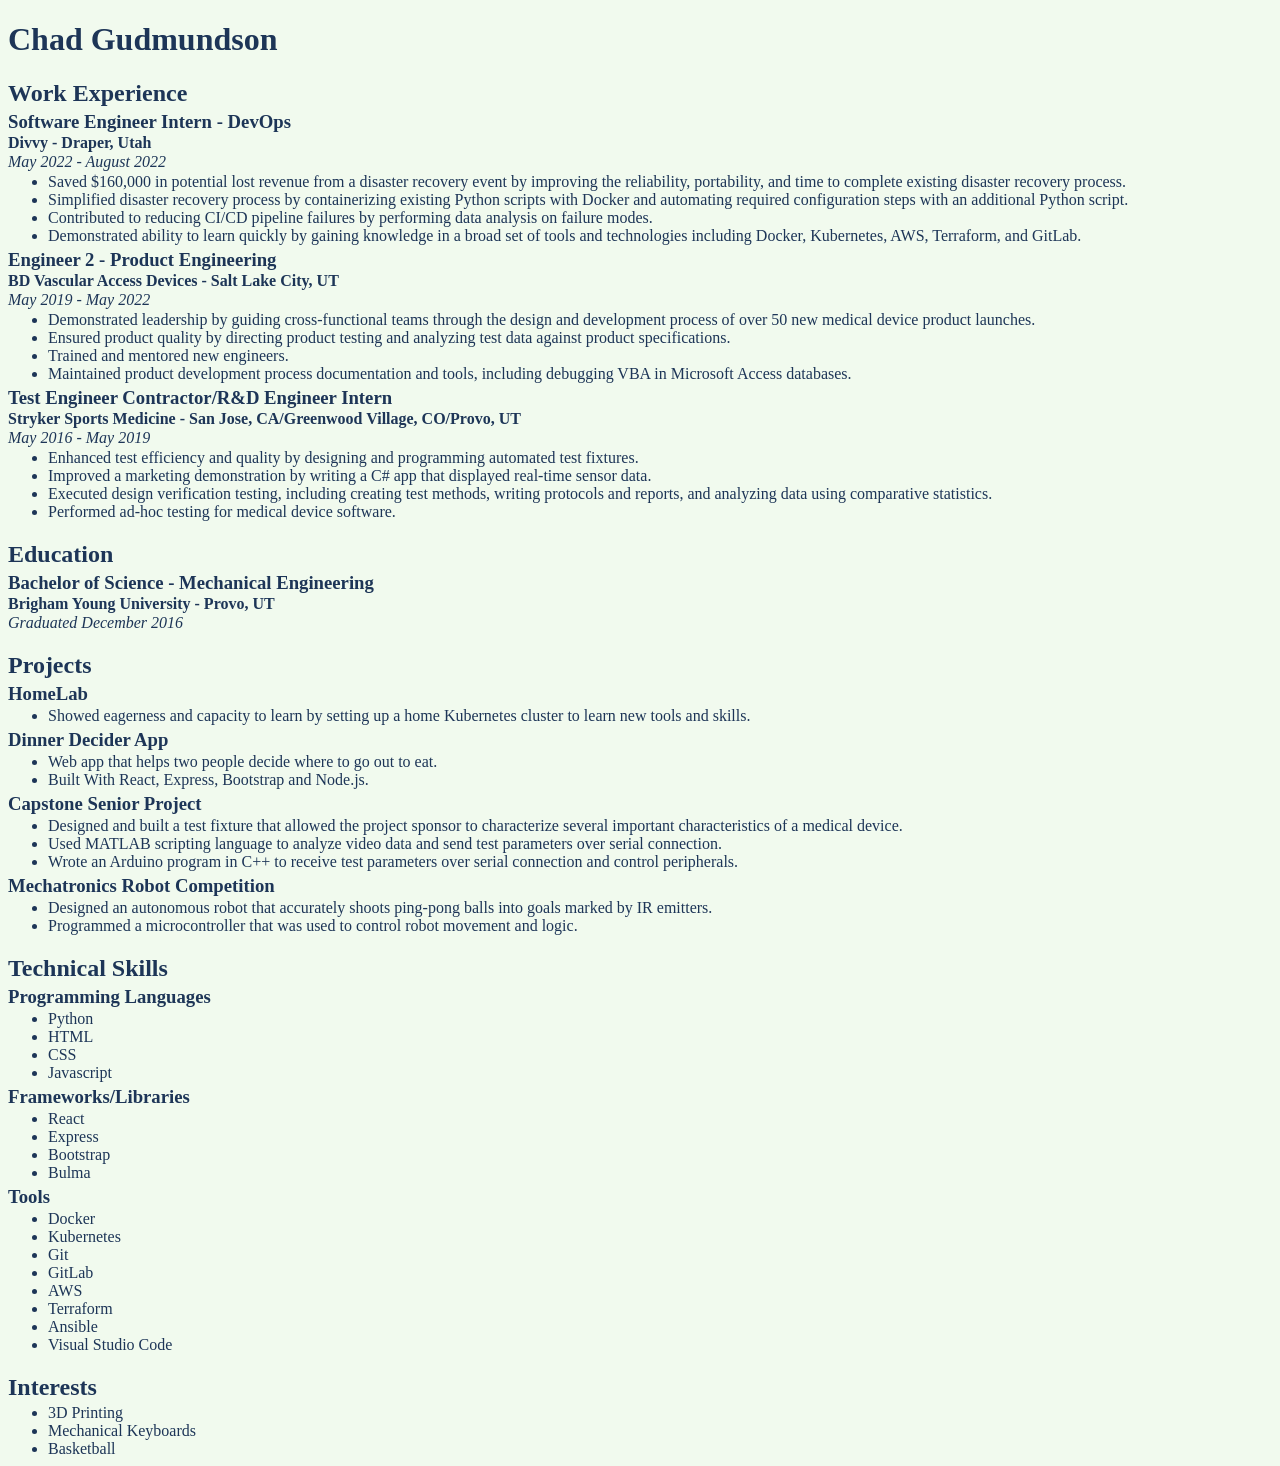
<file: index.html>
<!DOCTYPE html>
<html lang="en">

<head>
    <meta charset="UTF-8">
    <meta http-equiv="X-UA-Compatible" content="IE=edge">
    <meta name="viewport" content="width=device-width, initial-scale=1.0">
    <link rel="stylesheet" href="index.css">
    <title>Chad Gudmundson Resume</title>
</head>

<body>
    <h1>Chad Gudmundson</h1>

    <h2>Work Experience</h2>
    <h3>Software Engineer Intern - DevOps</h3>
    <h4>Divvy - Draper, Utah</h4>
    <h4 class="dates">May 2022 - August 2022</h4>
    <ul>
        <li>Saved $160,000 in potential lost revenue from a disaster recovery event by improving the reliability,
            portability, and time to complete existing disaster recovery process.</li>
        <li>Simplified disaster recovery process by containerizing existing Python scripts with Docker and automating
            required configuration steps with an additional Python script.</li>
        <li>Contributed to reducing CI/CD pipeline failures by performing data analysis on failure modes.</li>
        <li>Demonstrated ability to learn quickly by gaining knowledge in a broad set of tools and technologies
            including Docker, Kubernetes, AWS, Terraform, and GitLab.</li>
    </ul>

    <h3>Engineer 2 - Product Engineering</h3>
    <h4>BD Vascular Access Devices - Salt Lake City, UT</h4>
    <h4 class="dates">May 2019 - May 2022</h4>
    <ul>
        <li>Demonstrated leadership by guiding cross-functional teams through the design and development process of over
            50 new medical device product launches.</li>
        <li>Ensured product quality by directing product testing and analyzing test data against product specifications.
        </li>
        <li>Trained and mentored new engineers.</li>
        <li>Maintained product development process documentation and tools, including debugging VBA in Microsoft
            Access databases.</li>
    </ul>

    <h3>Test Engineer Contractor/R&D Engineer Intern</h3>
    <h4>Stryker Sports Medicine - San Jose, CA/Greenwood Village, CO/Provo, UT</h4>
    <h4 class="dates">May 2016 - May 2019</h4>
    <ul>
        <li>Enhanced test efficiency and quality by designing and programming automated test fixtures.</li>
        <li>Improved a marketing demonstration by writing a C# app that displayed real-time sensor data.</li>
        <li>Executed design verification testing, including creating test methods, writing protocols and reports, and
            analyzing data using comparative statistics.</li>
        <li>Performed ad-hoc testing for medical device software.</li>
    </ul>

    <h2>Education</h2>
    <h3>Bachelor of Science - Mechanical Engineering</h3>
    <h4>Brigham Young University - Provo, UT</h4>
    <h4 class="dates">Graduated December 2016</h4>

    <h2>Projects</h2>
    <h3>HomeLab</h3>
    <ul>
        <li>Showed eagerness and capacity to learn by setting up a home Kubernetes cluster to learn new tools and
            skills.</li>
    </ul>
    <h3>Dinner Decider App</h3>
    <ul>
        <li>Web app that helps two people decide where to go out to eat.</li>
        <li>Built With React, Express, Bootstrap and Node.js.</li>
    </ul>
    <h3>Capstone Senior Project</h3>
    <ul>
        <li>Designed and built a test fixture that allowed the project sponsor to characterize several important
            characteristics of a medical device.</li>
        <li>Used MATLAB scripting language to analyze video data and send test parameters over serial connection.</li>
        <li>Wrote an Arduino program in C++ to receive test parameters over serial connection and control peripherals.
        </li>
    </ul>
    <h3>Mechatronics Robot Competition</h3>
    <ul>
        <li>Designed an autonomous robot that accurately shoots ping-pong balls into goals marked by IR emitters.</li>
        <li>Programmed a microcontroller that was used to control robot movement and logic.</li>
    </ul>

    <h2>Technical Skills</h2>
    <h3>Programming Languages</h3>
    <ul>
        <li>Python</li>
        <li>HTML</li>
        <li>CSS</li>
        <li>Javascript</li>
    </ul>
    <h3>Frameworks/Libraries</h3>
    <ul>
        <li>React</li>
        <li>Express</li>
        <li>Bootstrap</li>
        <li>Bulma</li>
    </ul>
    <h3>Tools</h3>
    <ul>
        <li>Docker</li>
        <li>Kubernetes</li>
        <li>Git</li>
        <li>GitLab</li>
        <li>AWS</li>
        <li>Terraform</li>
        <li>Ansible</li>
        <li>Visual Studio Code</li>
    </ul>

    <h2>Interests</h2>
    <ul>
        <li>3D Printing</li>
        <li>Mechanical Keyboards</li>
        <li>Basketball</li>
    </ul>
</body>

</html>
</file>
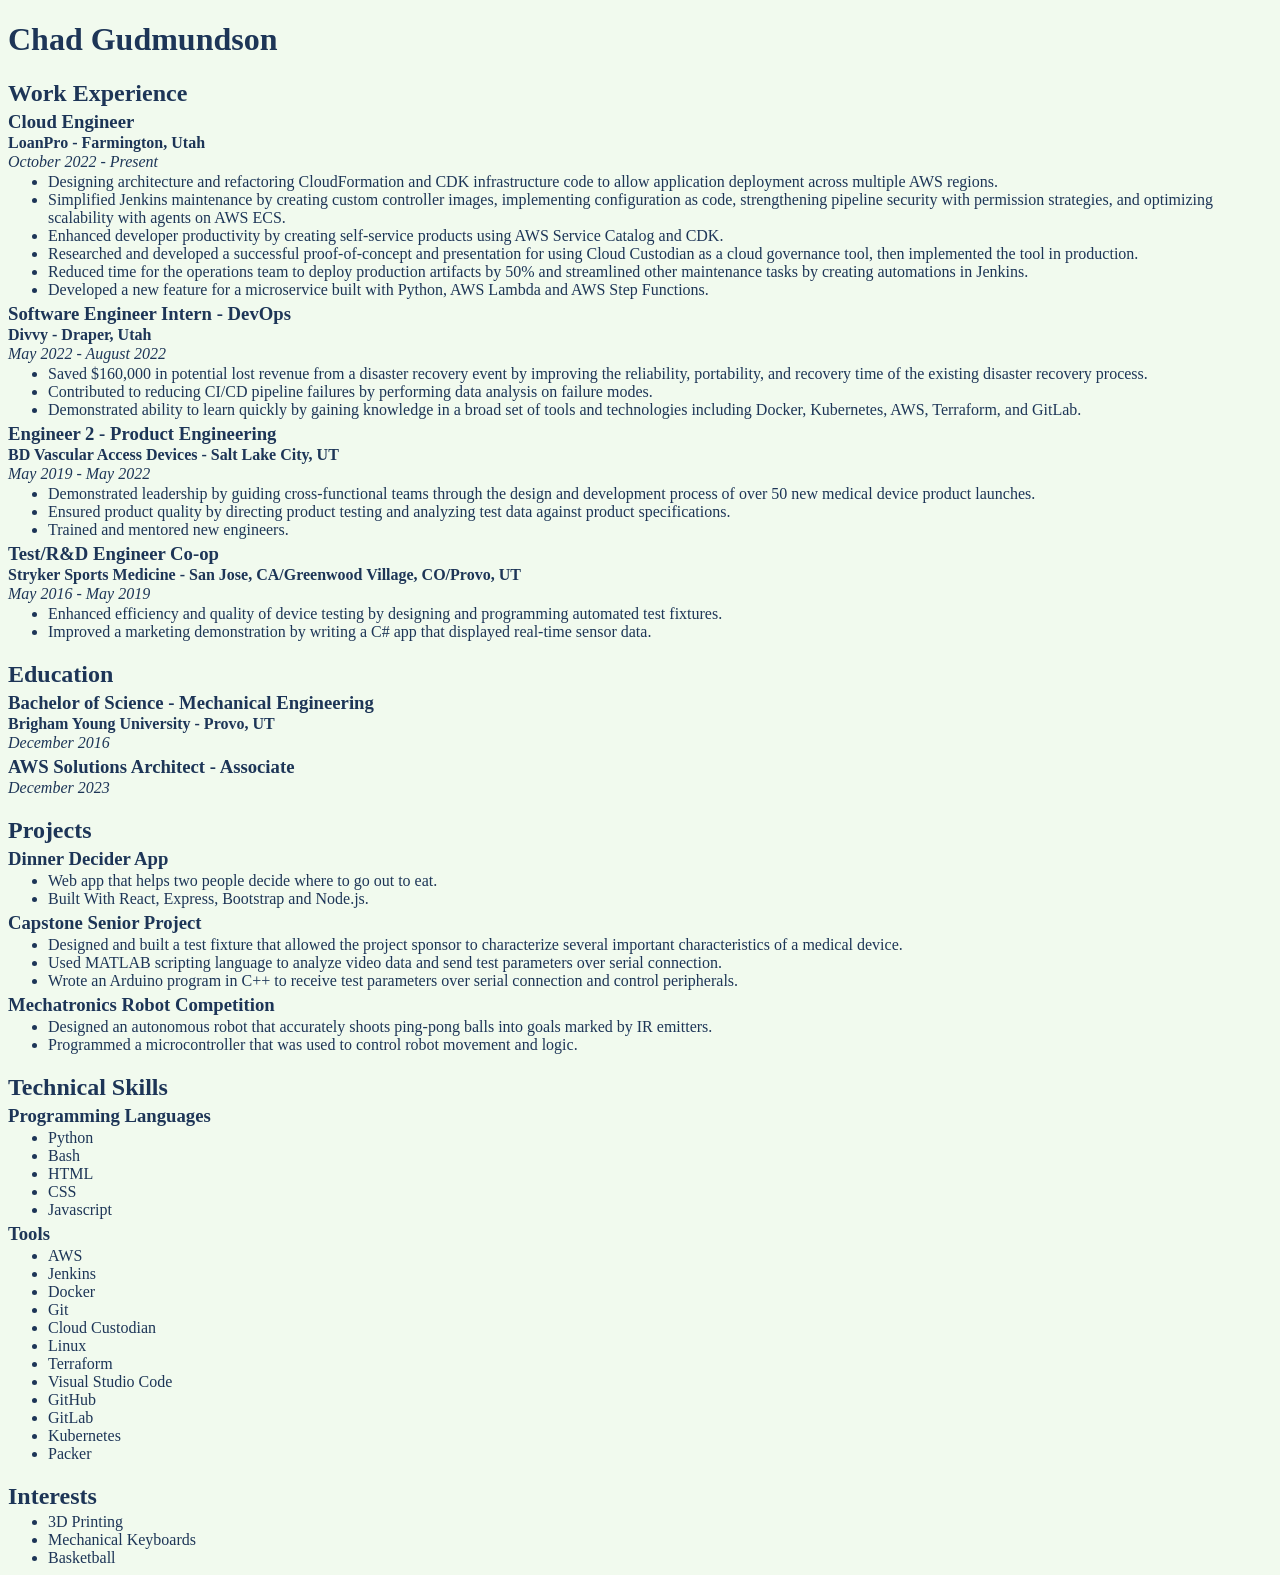
<file: src/index.html>
<!DOCTYPE html>
<html lang="en">

<head>
    <meta charset="UTF-8">
    <meta http-equiv="X-UA-Compatible" content="IE=edge">
    <meta name="viewport" content="width=device-width, initial-scale=1.0">
    <link rel="stylesheet" href="index.css">
    <title>Chad Gudmundson Resume</title>
</head>

<body>
    <h1>Chad Gudmundson</h1>

    <h2>Work Experience</h2>
    <h3>Cloud Engineer</h3>
    <h4>LoanPro - Farmington, Utah</h4>
    <h4 class="dates">October 2022 - Present</h4>
    <ul>
        <li>Designing architecture and refactoring CloudFormation and CDK infrastructure code to allow application deployment across multiple AWS regions.</li>
        <li>Simplified Jenkins maintenance by creating custom controller images, implementing configuration as code, strengthening pipeline security with permission strategies, and optimizing scalability with agents on AWS ECS.</li>
        <li>Enhanced developer productivity by creating self-service products using AWS Service Catalog and CDK.</li>
        <li>Researched and developed a successful proof-of-concept and presentation for using Cloud Custodian as a cloud governance tool, then implemented the tool in production.</li>
        <li>Reduced time for the operations team to deploy production artifacts by 50% and streamlined other maintenance tasks by creating automations in Jenkins.</li>
        <li>Developed a new feature for a microservice built with Python, AWS Lambda and AWS Step Functions.</li>
    </ul>
    <h3>Software Engineer Intern - DevOps</h3>
    <h4>Divvy - Draper, Utah</h4>
    <h4 class="dates">May 2022 - August 2022</h4>
    <ul>
        <li>Saved $160,000 in potential lost revenue from a disaster recovery event by improving the reliability, portability, and recovery time of the existing disaster recovery process.</li>
        <li>Contributed to reducing CI/CD pipeline failures by performing data analysis on failure modes.</li>
        <li>Demonstrated ability to learn quickly by gaining knowledge in a broad set of tools and technologies including Docker, Kubernetes, AWS, Terraform, and GitLab.</li>
    </ul>

    <h3>Engineer 2 - Product Engineering</h3>
    <h4>BD Vascular Access Devices - Salt Lake City, UT</h4>
    <h4 class="dates">May 2019 - May 2022</h4>
    <ul>
        <li>Demonstrated leadership by guiding cross-functional teams through the design and development process of over 50 new medical device product launches.</li>
        <li>Ensured product quality by directing product testing and analyzing test data against product specifications.
        </li>
        <li>Trained and mentored new engineers.</li>
    </ul>

    <h3>Test/R&D Engineer Co-op</h3>
    <h4>Stryker Sports Medicine - San Jose, CA/Greenwood Village, CO/Provo, UT</h4>
    <h4 class="dates">May 2016 - May 2019</h4>
    <ul>
        <li>Enhanced efficiency and quality of device testing by designing and programming automated test fixtures.</li>
        <li>Improved a marketing demonstration by writing a C# app that displayed real-time sensor data.</li>
    </ul>

    <h2>Education</h2>
    <h3>Bachelor of Science - Mechanical Engineering</h3>
    <h4>Brigham Young University - Provo, UT</h4>
    <h4 class="dates">December 2016</h4>

    <h3>AWS Solutions Architect - Associate</h3>
    <h4 class="dates">December 2023</h4>

    <h2>Projects</h2>
    <h3>Dinner Decider App</h3>
    <ul>
        <li>Web app that helps two people decide where to go out to eat.</li>
        <li>Built With React, Express, Bootstrap and Node.js.</li>
    </ul>
    <h3>Capstone Senior Project</h3>
    <ul>
        <li>Designed and built a test fixture that allowed the project sponsor to characterize several important characteristics of a medical device.</li>
        <li>Used MATLAB scripting language to analyze video data and send test parameters over serial connection.</li>
        <li>Wrote an Arduino program in C++ to receive test parameters over serial connection and control peripherals.</li>
    </ul>
    <h3>Mechatronics Robot Competition</h3>
    <ul>
        <li>Designed an autonomous robot that accurately shoots ping-pong balls into goals marked by IR emitters.</li>
        <li>Programmed a microcontroller that was used to control robot movement and logic.</li>
    </ul>

    <h2>Technical Skills</h2>
    <h3>Programming Languages</h3>
    <ul>
        <li>Python</li>
        <li>Bash</li>
        <li>HTML</li>
        <li>CSS</li>
        <li>Javascript</li>
    </ul>
    <h3>Tools</h3>
    <ul>
        <li>AWS</li>
        <li>Jenkins</li>
        <li>Docker</li>
        <li>Git</li>
        <li>Cloud Custodian</li>
        <li>Linux</li>
        <li>Terraform</li>
        <li>Visual Studio Code</li>
        <li>GitHub</li>
        <li>GitLab</li>
        <li>Kubernetes</li>
        <li>Packer</li>
    </ul>

    <h2>Interests</h2>
    <ul>
        <li>3D Printing</li>
        <li>Mechanical Keyboards</li>
        <li>Basketball</li>
    </ul>
</body>

</html>
</file>
<file: index.css>
body {
    background-color: #F1FAEE;
}

h1,
h2,
h3,
h4,
li {
    color: #1D3557;
}

h2 {
    margin-bottom: 3px;
}

h3 {
    margin-top: 4px;
    margin-bottom: 1px;
}

h4 {
    margin-top: 1px;
    margin-bottom: 1px;
}

ul {
    margin-top: 2px;
    margin-bottom: 2px;
}

.dates {
    font-weight: 100;
    font-style: italic;
}
</file>
<file: src/index.css>
body {
    background-color: #F1FAEE;
}

h1,
h2,
h3,
h4,
li {
    color: #1D3557;
}

h2 {
    margin-bottom: 3px;
}

h3 {
    margin-top: 4px;
    margin-bottom: 1px;
}

h4 {
    margin-top: 1px;
    margin-bottom: 1px;
}

ul {
    margin-top: 2px;
    margin-bottom: 2px;
}

.dates {
    font-weight: 100;
    font-style: italic;
}
</file>
